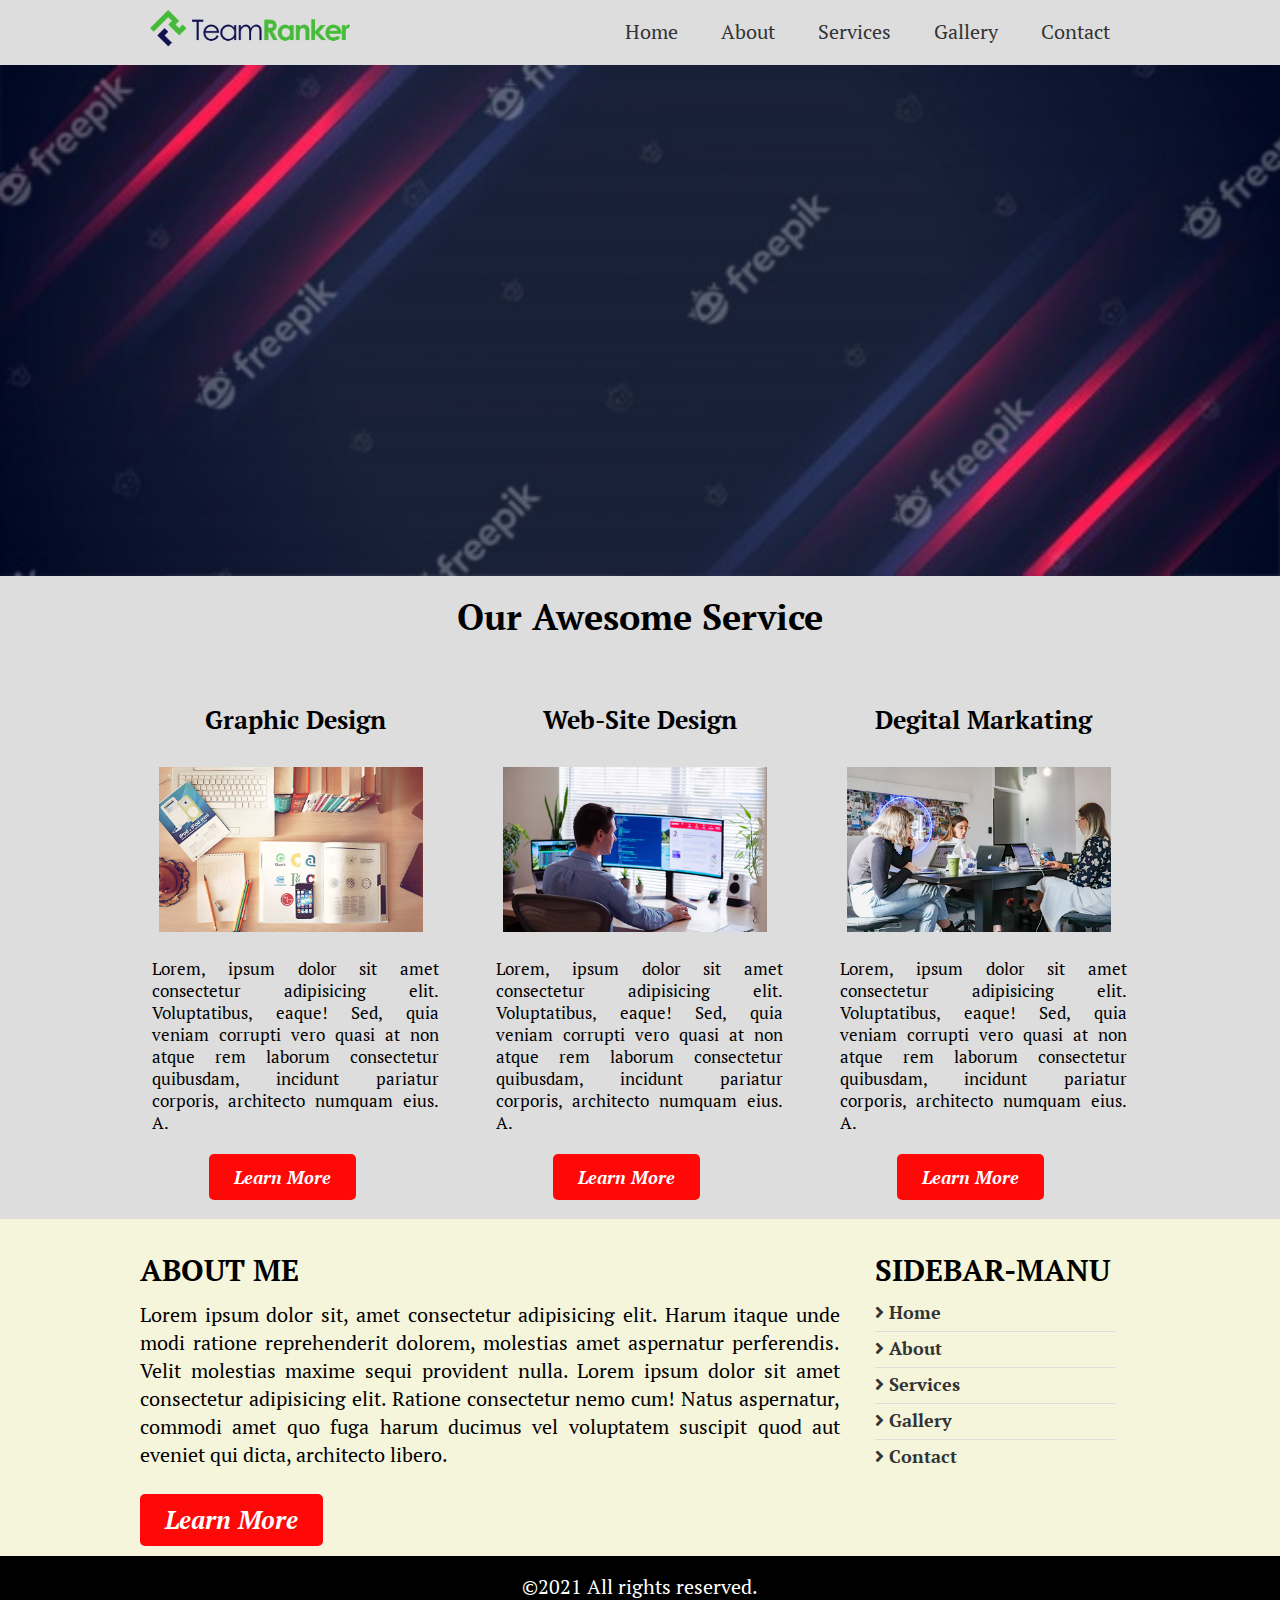
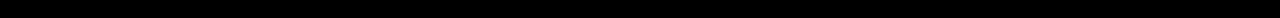
<file: index.html>
<!DOCTYPE html>
<html lang="en">
<head>
    <meta charset="UTF-8">
    <meta http-equiv="X-UA-Compatible" content="IE=edge">
    <meta name="viewport" content="width=device-width, initial-scale=1.0">
    <title>Home । Simple project </title>
    <link rel="stylesheet" href="https://cdnjs.cloudflare.com/ajax/libs/font-awesome/5.15.4/css/all.min.css" integrity="sha512-1ycn6IcaQQ40/MKBW2W4Rhis/DbILU74C1vSrLJxCq57o941Ym01SwNsOMqvEBFlcgUa6xLiPY/NS5R+E6ztJQ==" crossorigin="anonymous" referrerpolicy="no-referrer" />
    <link rel="stylesheet" href="css/style.css">
    <link rel="stylesheet" href="css/responsibe.css">

</head>
<body>
    <div class="header-area ">
        <!-- header start here -->
        <div class="area">
            <div class="header fix">
                <div class="logo">
                   <a href="index.html"> <img src="img/logo.png" alt="logo"></a>
                </div>
                <div class="manu">
                    <ul>
                        <li>
                            <a href="index.html">Home</a>
                        </li>
                        <li>
                            <a href="about.html">About</a>
                        </li>
                        <li>
                            <a href="gallery.html">Services</a>
                        </li>
                        <li>
                            <a href="gallery.html">Gallery</a>
                        </li>
                        <li>
                            <a href="contact.html">Contact</a>
                        </li>
                    </ul>
                </div>
            </div>
        </div>
    </div>
        <!-- header End here -->
        <!-- banner start here -->
        <div class="banner">
            <img src="img/banner.jpg" alt="banner">
        </div>
        <!-- banner End here -->
         <!--services start here -->
         <div class="about-services">
             <div class="area">
                <div class="services">
                    <div class="tittle">
                        <h2>our awesome service</h2>
                    </div>
                    <div class="service fix">
                        <div class="single-service">
                            <h4>Graphic design</h4>
                            <img src="img/service1.jpg" alt="service1">
                            <p>Lorem, ipsum dolor sit amet consectetur adipisicing elit. 
                               Voluptatibus, eaque! Sed, quia veniam corrupti vero quasi
                               at non atque rem laborum consectetur quibusdam, incidunt
                               pariatur corporis, architecto numquam eius. A.
                           </p>             
                           <a href="#" class="btn">learn more</a>
                        </div>
                        <div class="single-service">
                           <h4>web-site design</h4>
                           <img src="img/service2.png" alt="service1">
                           <p>Lorem, ipsum dolor sit amet consectetur adipisicing elit. 
                              Voluptatibus, eaque! Sed, quia veniam corrupti vero quasi
                              at non atque rem laborum consectetur quibusdam, incidunt
                              pariatur corporis, architecto numquam eius. A.
                          </p>
                          
                          <a href="#" class="btn">learn more</a>
                       </div>
                       <div class="single-service">
                           <h4>degital markating</h4>
                           <img src="img/service3.jpg" alt="service1">
                           <p>Lorem, ipsum dolor sit amet consectetur adipisicing elit. 
                              Voluptatibus, eaque! Sed, quia veniam corrupti vero quasi
                              at non atque rem laborum consectetur quibusdam, incidunt
                              pariatur corporis, architecto numquam eius. A.
                          </p>
                         
                          <a href="#" class="btn" >learn more</a>
                       </div>
                    </div>
                </div>
             </div>
         </div>

         <!--services End here -->
         <!--About start here -->
         <div class="fix-area">
             <div class="area">
                <div class="about fix">
                    <div class="about-left">
                       <h4>about me</h4>
                       <p>Lorem ipsum dolor sit, amet consectetur adipisicing elit. 
                           Harum itaque unde modi ratione reprehenderit dolorem,
                           molestias amet aspernatur perferendis.
                            Velit molestias maxime sequi provident nulla.
                            Lorem ipsum dolor sit amet consectetur adipisicing elit.
                             Ratione consectetur nemo cum! Natus aspernatur, commodi 
                             amet quo fuga harum ducimus vel voluptatem suscipit quod 
                             aut eveniet qui dicta, 
                            architecto libero.
                           </p>
                           <a href="#" class="btn">learn more</a>
                    </div>
                    <div class="about-manu">
                       <h4>sidebar-manu</h4>
                       <ul>
                           <li>
                               <a href="index.html"> <i class="fas fa-angle-right"></i>  Home</a>
                           </li>
                           <li>
                                <a href="about.html"> <i class="fas fa-angle-right"></i> About</a>
                           </li>
                           <li>
                               <a href="services.html"> <i class="fas fa-angle-right"></i> Services</a>
                           </li>
                           <li>
                               <a href="gallery.html"> <i class="fas fa-angle-right"></i> Gallery</a>
                           </li>
                           <li>
                               <a href="contact.html"> <i class="fas fa-angle-right"></i> Contact</a>
                           </li>
                       </ul>
                    </div>
                </div>
             </div>
         
        </div>
         <!--About End here -->
         <!-- footer start here -->
         <div class="footer">
           <p>&copy;2021 All rights reserved.</p>
         </div>
         <!-- footer End here -->
    
</body>
</html>
</file>
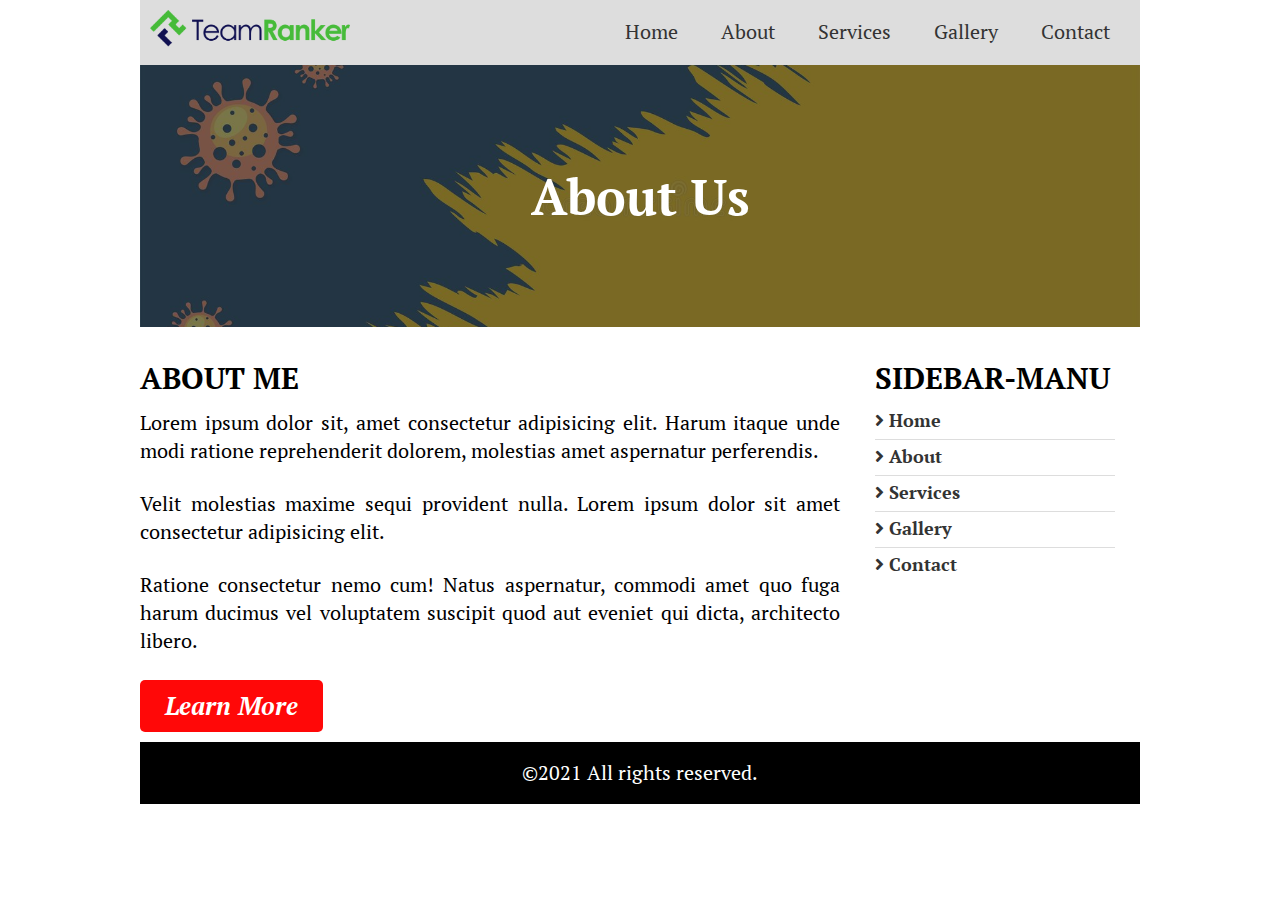
<file: about.html>
<!DOCTYPE html>
<html lang="en">
<head>
    <meta charset="UTF-8">
    <meta http-equiv="X-UA-Compatible" content="IE=edge">
    <meta name="viewport" content="width=device-width, initial-scale=1.0">
    <title>About । Simple project </title>
    <link rel="stylesheet" href="https://cdnjs.cloudflare.com/ajax/libs/font-awesome/5.15.4/css/all.min.css" integrity="sha512-1ycn6IcaQQ40/MKBW2W4Rhis/DbILU74C1vSrLJxCq57o941Ym01SwNsOMqvEBFlcgUa6xLiPY/NS5R+E6ztJQ==" crossorigin="anonymous" referrerpolicy="no-referrer" />
    <link rel="stylesheet" href="css/style.css">
    <link rel="stylesheet" href="css/responsibe.css">

</head>
<body>
    <div class="area ">
        <!-- header start here -->
        <div class="header fix">
            <div class="logo">
               <a href="index.html"> <img src="img/logo.png" alt="logo"></a>
            </div>
            <div class="manu">
                <ul>
                    <li>
                        <a href="index.html">Home</a>
                    </li>
                    <li>
                        <a href="about.html">About</a>
                    </li>
                    <li>
                        <a href="services.html">Services</a>
                    </li>
                    <li>
                        <a href="gallery.html">Gallery</a>
                    </li>
                    <li>
                        <a href="#">Contact</a>
                    </li>
                </ul>
            </div>
        </div>
        <!-- header End here -->
        <!-- banner start here -->
         <div class="about-banner fix">
             <h2>About us</h2>
         </div>
        
        <!-- banner End here -->
         <!--services start here -->
         <!-- <div class="services">
             <div class="tittle">
                 <h2>our awesome service</h2>
             </div>
             <div class="service fix">
                 <div class="single-service">
                     <h4>Graphic design</h4>
                     <img src="img/service1.jpg" alt="service1">
                     <p>Lorem, ipsum dolor sit amet consectetur adipisicing elit. 
                        Voluptatibus, eaque! Sed, quia veniam corrupti vero quasi
                        at non atque rem laborum consectetur quibusdam, incidunt
                        pariatur corporis, architecto numquam eius. A.
                    </p>
                   
                    <a href="#" class="btn">learn more</a>
                 </div>
                 <div class="single-service">
                    <h4>web design</h4>
                    <img src="img/service2.png" alt="service1">
                    <p>Lorem, ipsum dolor sit amet consectetur adipisicing elit. 
                       Voluptatibus, eaque! Sed, quia veniam corrupti vero quasi
                       at non atque rem laborum consectetur quibusdam, incidunt
                       pariatur corporis, architecto numquam eius. A.
                   </p>
                   
                   <a href="#" class="btn">learn more</a>
                </div>
                <div class="single-service">
                    <h4>degital markating</h4>
                    <img src="img/service3.jpg" alt="service1">
                    <p>Lorem, ipsum dolor sit amet consectetur adipisicing elit. 
                       Voluptatibus, eaque! Sed, quia veniam corrupti vero quasi
                       at non atque rem laborum consectetur quibusdam, incidunt
                       pariatur corporis, architecto numquam eius. A.
                   </p>
                  
                   <a href="#" class="btn" >learn more</a>
                </div>
             </div>
         </div> -->
         <!--services End here-->
         <!--About start here -->
         <div class="about fix">
             <div class="about-left">
                <h4>about me</h4>
                <p>Lorem ipsum dolor sit, amet consectetur adipisicing elit. 
                    Harum itaque unde modi ratione reprehenderit dolorem,
                    molestias amet aspernatur perferendis.</p>
                   <p>  Velit molestias maxime sequi provident nulla.
                     Lorem ipsum dolor sit amet consectetur adipisicing elit.</p>
                    <p> Ratione consectetur nemo cum! Natus aspernatur, commodi 
                      amet quo fuga harum ducimus vel voluptatem suscipit quod 
                      aut eveniet qui dicta, 
                     architecto libero.
                    </p>               
                    <a href="#" class="btn">learn more</a>
             </div>
             <div class="about-manu">
                <h4>sidebar-manu</h4>
                <ul>
                    <li>
                        <a href="index.html"> <i class="fas fa-angle-right"></i>  Home</a>
                    </li>
                    <li>
                         <a href="about.html"> <i class="fas fa-angle-right"></i> About</a>
                    </li>
                    <li>
                        <a href="services.html"> <i class="fas fa-angle-right"></i> Services</a>
                    </li>
                    <li>
                        <a href="galllery.html"> <i class="fas fa-angle-right"></i> Gallery</a>
                    </li>
                    <li>
                        <a href="contact.html"> <i class="fas fa-angle-right"></i> Contact</a>
                    </li>
                </ul>
             </div>
         </div>
         <!--About End here -->
         <!-- footer start here -->
         <div class="footer">
           <p>&copy;2021 All rights reserved.</p>
         </div>
         <!-- footer End here -->
    </div>
</body>
</html>
</file>
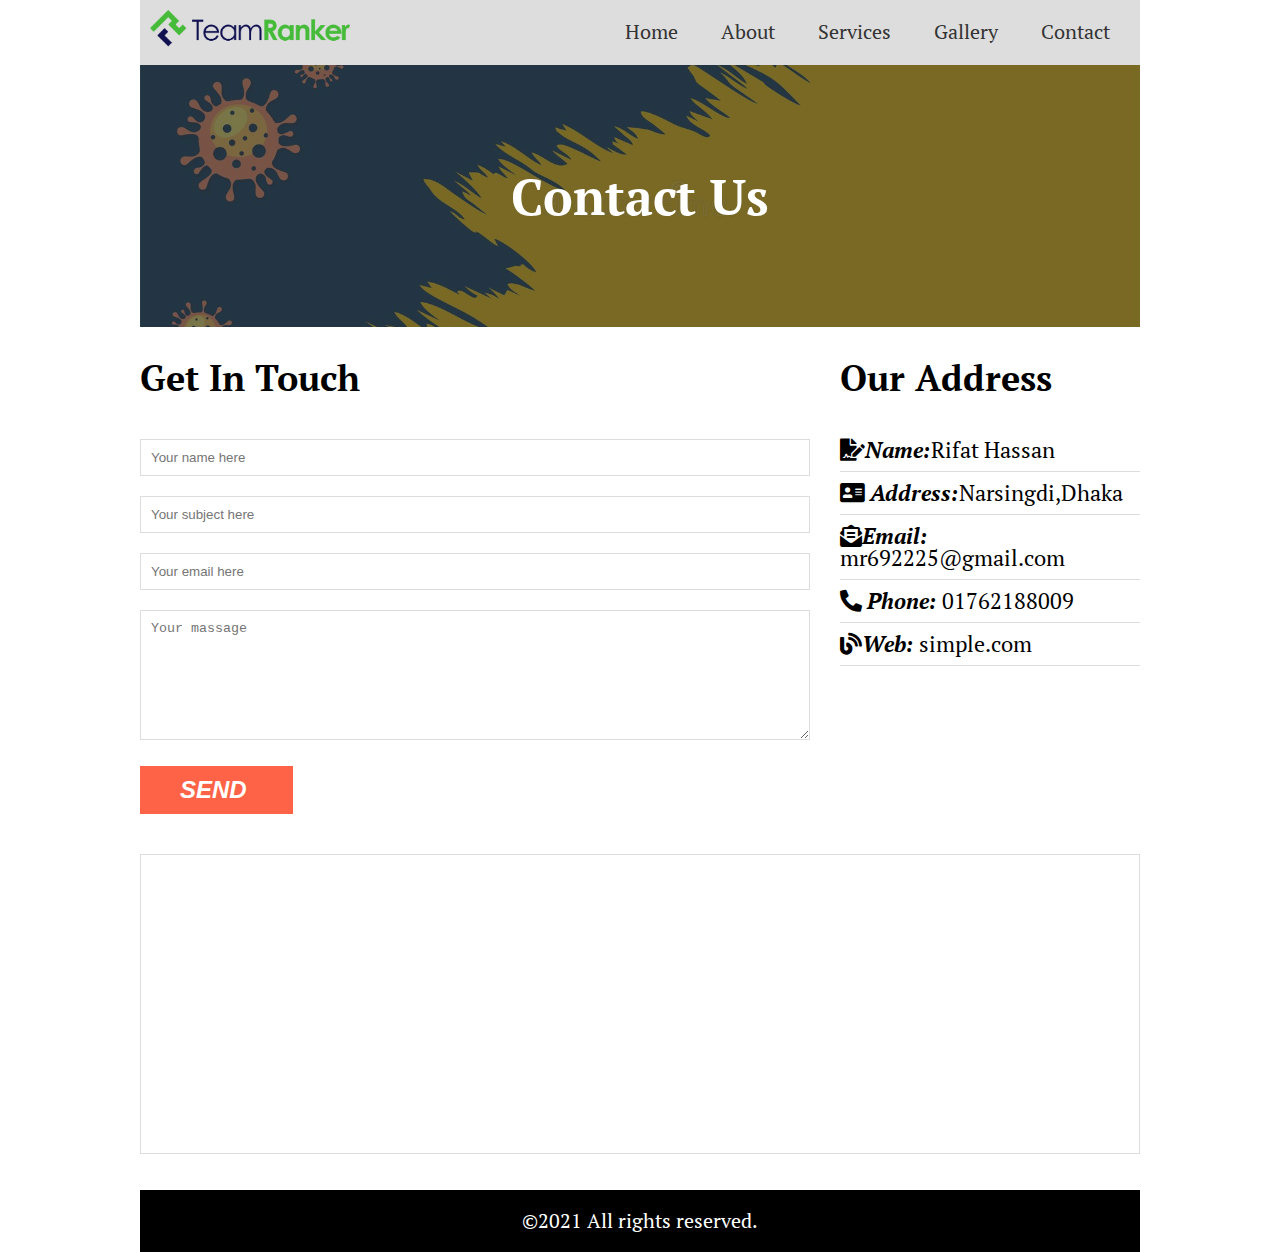
<file: contact.html>
<!DOCTYPE html>
<html lang="en">
<head>
    <meta charset="UTF-8">
    <meta http-equiv="X-UA-Compatible" content="IE=edge">
    <meta name="viewport" content="width=device-width, initial-scale=1.0">
    <title>About । Simple project </title>
    <link rel="stylesheet" href="https://cdnjs.cloudflare.com/ajax/libs/font-awesome/5.15.4/css/all.min.css" integrity="sha512-1ycn6IcaQQ40/MKBW2W4Rhis/DbILU74C1vSrLJxCq57o941Ym01SwNsOMqvEBFlcgUa6xLiPY/NS5R+E6ztJQ==" crossorigin="anonymous" referrerpolicy="no-referrer" />
    <link rel="stylesheet" href="css/style.css">
    <link rel="stylesheet" href="css/responsibe.css">

</head>
<body>
    <div class="area ">
        <!-- header start here -->
        <div class="header fix">
            <div class="logo">
               <a href="index.html"> <img src="img/logo.png" alt="logo"></a>
            </div>
            <div class="manu">
                <ul>
                    <li>
                        <a href="index.html">Home</a>
                    </li>
                    <li>
                        <a href="about.html">About</a>
                    </li>
                    <li>
                        <a href="services.html">Services</a>
                    </li>
                    <li>
                        <a href="gallery.html">Gallery</a>
                    </li>
                    <li>
                        <a href="contact.html">Contact</a>
                    </li>
                </ul>
            </div>
        </div>
        <!-- header End here -->
        <!-- banner start here -->
         <div class="about-banner fix">
             <h2>contact us</h2>
         </div>
        <!-- banner End here-->
        <!-- contact start here-->
         <div class="contact fix">
             <div class="contact-form">
                 <h4>Get in touch</h4>
                 <form>
                     <input type="text" placeholder="Your name here">
                     <input type="text" placeholder="Your subject here">
                     <input type="email" placeholder="Your email here">
                    <textarea placeholder="Your massage"></textarea>
                 </form>
                 <input type="submit" value="send ">
             </div>
             <div class="contact-address">
                 <h4>Our address</h4>
                 <ul>
                    <li><i class="fas fa-file-signature"></i><span>Name:</span>rifat hassan</li>
                     <li><i class="fas fa-address-card"></i> <span>address:</span>narsingdi,dhaka</li>
                     <li><i class="fas fa-envelope-open-text"></i><span>Email:</span> mr692225@gmail.com</li>
                     <li><i class="fas fa-phone-alt"></i> <span>phone:</span> 01762188009</li>
                     <li><i class="fas fa-blog"></i><span>web:</span> simple.com</li>
                 </ul>
             </div>
         </div>
        <!-- contact End here -->
        <div class="map fix">
            <iframe src="https://www.google.com/maps/embed?pb=!1m18!1m12!1m3!1d29191.78947172585!2d90.65446948815865!3d23.855068210002287!2m3!1f0!2f0!3f0!3m2!1i1024!2i768!4f13.1!3m3!1m2!1s0x375433f91fb27701%3A0x18ca4f1b772bff3b!2sMadhabdi!5e0!3m2!1sen!2sbd!4v1629653315648!5m2!1sen!2sbd" 
            allowfullscreen="" loading="lazy"></iframe>

        </div>
         <!-- footer start here -->
         <div class="footer">
           <p>&copy;2021 All rights reserved.</p>
         </div>
         <!-- footer End here -->
    </div>
</body>
</html>
</file>
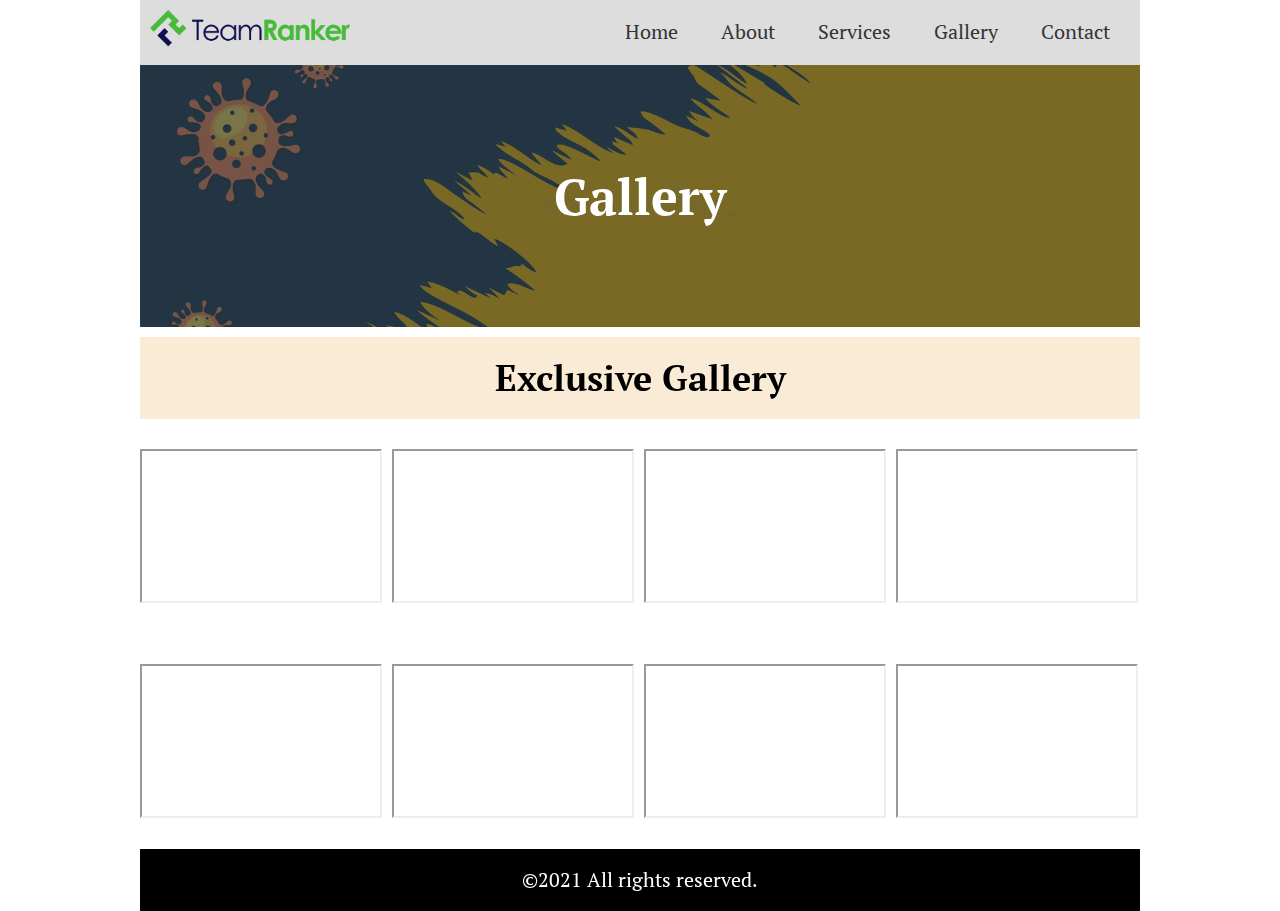
<file: gallery.html>
<!DOCTYPE html>
<html lang="en">
<head>
    <meta charset="UTF-8">
    <meta http-equiv="X-UA-Compatible" content="IE=edge">
    <meta name="viewport" content="width=device-width, initial-scale=1.0">
    <title>Gallery । Simple project </title>
    <link rel="stylesheet" href="https://cdnjs.cloudflare.com/ajax/libs/font-awesome/5.15.4/css/all.min.css" integrity="sha512-1ycn6IcaQQ40/MKBW2W4Rhis/DbILU74C1vSrLJxCq57o941Ym01SwNsOMqvEBFlcgUa6xLiPY/NS5R+E6ztJQ==" crossorigin="anonymous" referrerpolicy="no-referrer" />
    <link rel="stylesheet" href="css/style.css">
    <link rel="stylesheet" href="css/responsibe.css">
</head>
<body>
    <div class="area ">
        <!-- header start here -->
        <div class="header fix">
            <div class="logo">
               <a href="index.html"> <img src="img/logo.png" alt="logo"></a>
            </div>
            <div class="manu">
                <ul>
                    <li>
                        <a href="index.html">Home</a>
                    </li>
                    <li>
                        <a href="about.html">About</a>
                    </li>
                    <li>
                        <a href="services.html">Services</a>
                    </li>
                    <li>
                        <a href="gallery.html">Gallery</a>
                    </li>
                    <li>
                        <a href="contact.html">Contact</a>
                    </li>
                </ul>
            </div>
        </div>
        <!-- header End here -->
        <!-- banner start here -->
         <div class="about-banner fix">
             <h2>Gallery</h2>
         </div>
        
        <!-- banner End here -->
        <!-- gallery start here  -->
        <div class="gallerys">
        <div class="life">
            <h2>exclusive gallery</h2>
        </div>
        <div class="gallery fix">
            <div class="single-gallery">
             <iframe  src="https://www.youtube.com/embed/GB2c7Dov5Ak"  allow="accelerometer; autoplay; 
             clipboard-write; encrypted-media; gyroscope;
              picture-in-picture" allowfullscreen></iframe>
            </div>
             <div class="single-gallery">
                 <iframe  src="https://www.youtube.com/embed/9ZOisQRYiA8" allow="accelerometer; 
                 autoplay; clipboard-write; encrypted-media; 
                   gyroscope; picture-in-picture" allowfullscreen></iframe>
             </div>
             <div class="single-gallery">
                 <iframe  src="https://www.youtube.com/embed/Y74Z6RZoVUM"allow="accelerometer; autoplay; clipboard-write; encrypted-media;
                 gyroscope; picture-in-picture" allowfullscreen></iframe>
             </div>
             <div class="single-gallery">
                 <iframe  src="https://www.youtube.com/embed/8s0utluKbWk" allow="accelerometer; autoplay; clipboard-write; encrypted-media;
                  gyroscope; picture-in-picture" allowfullscreen></iframe>
             </div>
             <div class="single-gallery">
                 <iframe  src="https://www.youtube.com/embed/GB2c7Dov5Ak"  allow="accelerometer; autoplay; 
                 clipboard-write; encrypted-media; gyroscope;
                  picture-in-picture" allowfullscreen></iframe>
                </div>
                 <div class="single-gallery">
                     <iframe  src="https://www.youtube.com/embed/9ZOisQRYiA8" allow="accelerometer; 
                     autoplay; clipboard-write; encrypted-media; 
                       gyroscope; picture-in-picture" allowfullscreen></iframe>
                 </div>
                 <div class="single-gallery">
                     <iframe  src="https://www.youtube.com/embed/Y74Z6RZoVUM"allow="accelerometer; autoplay; clipboard-write; encrypted-media;
                     gyroscope; picture-in-picture" allowfullscreen></iframe>
                 </div>
                 <div class="single-gallery">
                     <iframe  src="https://www.youtube.com/embed/8s0utluKbWk" allow="accelerometer; autoplay; clipboard-write; encrypted-media;
                      gyroscope; picture-in-picture" allowfullscreen></iframe>
                 </div>
               </div>
         </div>
        <!-- gallery end here  -->
       <div class="footer">
        <p>&copy;2021 All rights reserved.</p>
       </div>
    
</body>
</html>
</file>
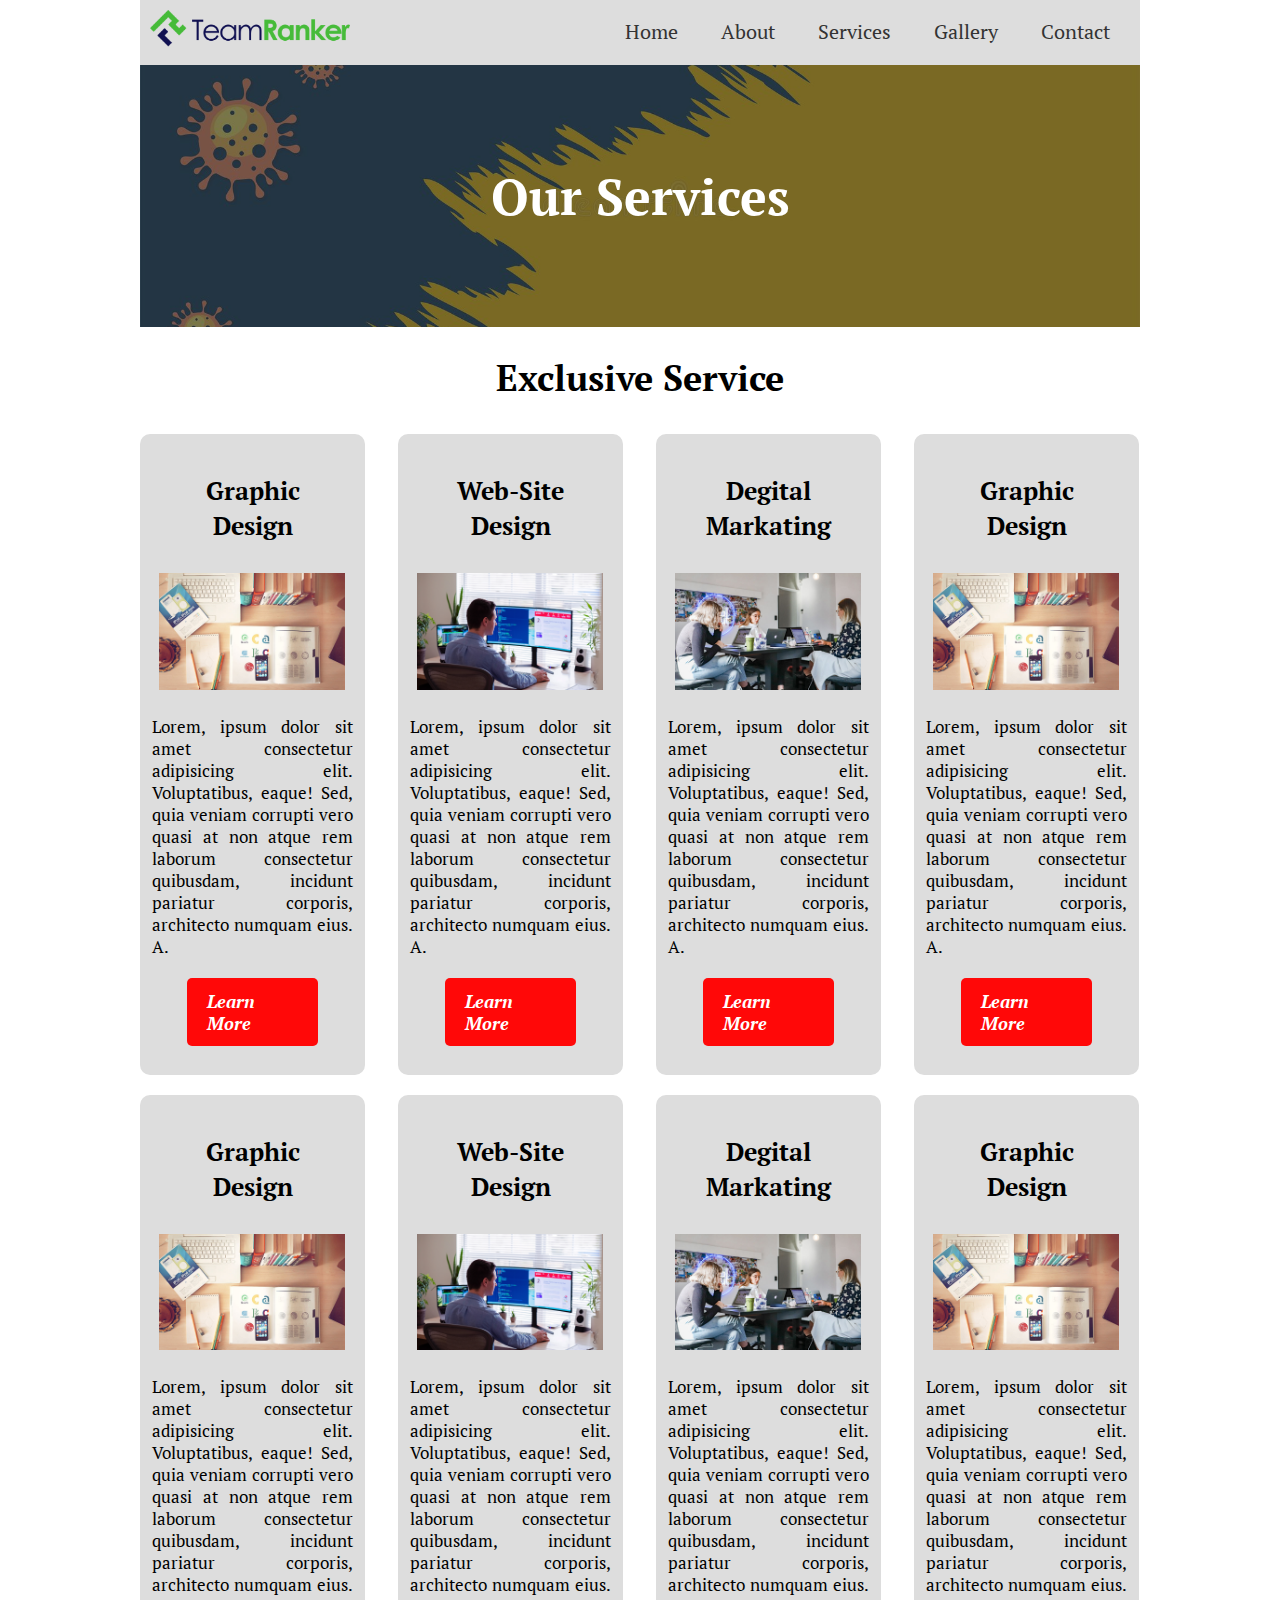
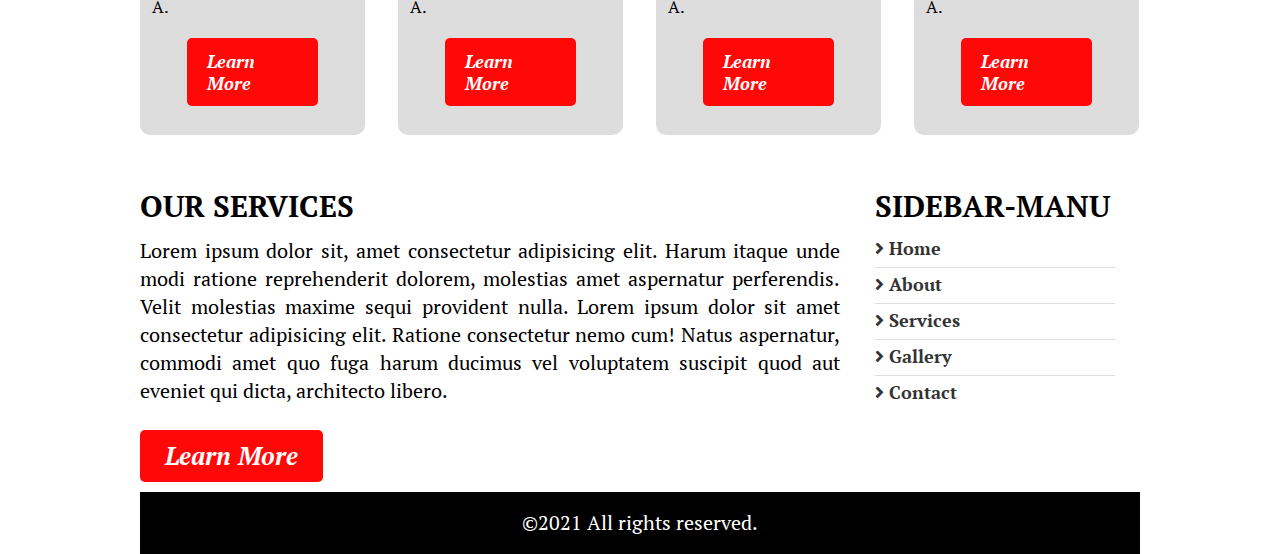
<file: services.html>
<!DOCTYPE html>
<html lang="en">
<head>
    <meta charset="UTF-8">
    <meta http-equiv="X-UA-Compatible" content="IE=edge">
    <meta name="viewport" content="width=device-width, initial-scale=1.0">
    <title>Service। Simple project </title>
    <link rel="stylesheet" href="https://cdnjs.cloudflare.com/ajax/libs/font-awesome/5.15.4/css/all.min.css" integrity="sha512-1ycn6IcaQQ40/MKBW2W4Rhis/DbILU74C1vSrLJxCq57o941Ym01SwNsOMqvEBFlcgUa6xLiPY/NS5R+E6ztJQ==" crossorigin="anonymous" referrerpolicy="no-referrer" />
    <link rel="stylesheet" href="css/style.css">
    <link rel="stylesheet" href="css/responsibe.css">

</head>
<body>
    <div class="area ">
        <!-- header start here -->
        <div class="header fix">
            <div class="logo">
               <a href="index.html"> <img src="img/logo.png" alt="logo"></a>
            </div>
            <div class="manu">
                <ul>
                    <li>
                        <a href="index.html">Home</a>
                    </li>
                    <li>
                        <a href="about.html">About</a>
                    </li>
                    <li>
                        <a href="services.html">Services</a>
                    </li>
                    <li>
                        <a href="gallery.html">Gallery</a>
                    </li>
                    <li>
                        <a href="contact.html">Contact</a>
                    </li>
                </ul>
            </div>
        </div>
        <!-- header End here -->
        <!-- banner start here -->
        <div class="about-banner fix">
            <h2>Our services</h2>
        </div>
        <!-- banner End here -->
         <!--services start here -->
         <div class="services">
             <div class="tittle title">
                 <h2>exclusive service</h2>
             </div>
             <div class="service service-page fix">
                <div class="single-service">
                    <h4>Graphic design</h4>
                    <img src="img/service1.jpg" alt="service1">
                    <p>Lorem, ipsum dolor sit amet consectetur adipisicing elit. 
                       Voluptatibus, eaque! Sed, quia veniam corrupti vero quasi
                       at non atque rem laborum consectetur quibusdam, incidunt
                       pariatur corporis, architecto numquam eius. A.
                   </p>
                   <a href="#" class="btn">learn more</a>
                </div>
                <div class="single-service">
                   <h4>web-site design</h4>
                   <img src="img/service2.png" alt="service1">
                   <p>Lorem, ipsum dolor sit amet consectetur adipisicing elit. 
                      Voluptatibus, eaque! Sed, quia veniam corrupti vero quasi
                      at non atque rem laborum consectetur quibusdam, incidunt
                      pariatur corporis, architecto numquam eius. A.
                  </p>        
                  <a href="#" class="btn">learn more</a>
               </div>
               <div class="single-service">
                   <h4>degital markating</h4>
                   <img src="img/service3.jpg" alt="service1">
                   <p>Lorem, ipsum dolor sit amet consectetur adipisicing elit. 
                      Voluptatibus, eaque! Sed, quia veniam corrupti vero quasi
                      at non atque rem laborum consectetur quibusdam, incidunt
                      pariatur corporis, architecto numquam eius. A.
                  </p>
                 
                  <a href="#" class="btn" >learn more</a>
               </div>
               <div class="single-service">
                <h4>Graphic design</h4>
                <img src="img/service1.jpg" alt="service1">
                <p>Lorem, ipsum dolor sit amet consectetur adipisicing elit. 
                   Voluptatibus, eaque! Sed, quia veniam corrupti vero quasi
                   at non atque rem laborum consectetur quibusdam, incidunt
                   pariatur corporis, architecto numquam eius. A.
               </p>
               <a href="#" class="btn" >learn more</a>
             </div>
             <div class="single-service">
                <h4>Graphic design</h4>
                <img src="img/service1.jpg" alt="service1">
                <p>Lorem, ipsum dolor sit amet consectetur adipisicing elit. 
                   Voluptatibus, eaque! Sed, quia veniam corrupti vero quasi
                   at non atque rem laborum consectetur quibusdam, incidunt
                   pariatur corporis, architecto numquam eius. A.
               </p>
              
               <a href="#" class="btn">learn more</a>
            </div>
            <div class="single-service">
               <h4>web-site design</h4>
               <img src="img/service2.png" alt="service1">
               <p>Lorem, ipsum dolor sit amet consectetur adipisicing elit. 
                  Voluptatibus, eaque! Sed, quia veniam corrupti vero quasi
                  at non atque rem laborum consectetur quibusdam, incidunt
                  pariatur corporis, architecto numquam eius. A.
              </p>
              
              <a href="#" class="btn">learn more</a>
           </div>
           <div class="single-service">
               <h4>degital markating</h4>
               <img src="img/service3.jpg" alt="service1">
               <p>Lorem, ipsum dolor sit amet consectetur adipisicing elit. 
                  Voluptatibus, eaque! Sed, quia veniam corrupti vero quasi
                  at non atque rem laborum consectetur quibusdam, incidunt
                  pariatur corporis, architecto numquam eius. A.
              </p>
             
              <a href="#" class="btn" >learn more</a>
           </div>
           <div class="single-service">
            <h4>Graphic design</h4>
            <img src="img/service1.jpg" alt="service1">
            <p>Lorem, ipsum dolor sit amet consectetur adipisicing elit. 
               Voluptatibus, eaque! Sed, quia veniam corrupti vero quasi
               at non atque rem laborum consectetur quibusdam, incidunt
               pariatur corporis, architecto numquam eius. A.
           </p>
           <a href="#" class="btn" >learn more</a>

         </div>
         </div>
         <!--services End here -->
         <!--About start here -->
         <div class="about fix">
             <div class="about-left">
                <h4>our services</h4>
                <p>Lorem ipsum dolor sit, amet consectetur adipisicing elit. 
                    Harum itaque unde modi ratione reprehenderit dolorem,
                    molestias amet aspernatur perferendis.
                     Velit molestias maxime sequi provident nulla.
                     Lorem ipsum dolor sit amet consectetur adipisicing elit.
                      Ratione consectetur nemo cum! Natus aspernatur, commodi 
                      amet quo fuga harum ducimus vel voluptatem suscipit quod 
                      aut eveniet qui dicta, 
                     architecto libero.
                    </p>
                    <a href="#" class="btn">learn more</a>
             </div>
             <div class="about-manu">
                <h4>sidebar-manu</h4>
                <ul>
                    <li>
                        <a href="index.html"> <i class="fas fa-angle-right"></i>  Home</a>
                    </li>
                    <li>
                         <a href="about.html"> <i class="fas fa-angle-right"></i> About</a>
                    </li>
                    <li>
                        <a href="services.html"> <i class="fas fa-angle-right"></i> Services</a>
                    </li>
                    <li>
                        <a href="gallery.html"> <i class="fas fa-angle-right"></i> Gallery</a>
                    </li>
                    <li>
                        <a href="contact.html"> <i class="fas fa-angle-right"></i> Contact</a>
                    </li>
                </ul>
             </div>
         </div>
         <!--About End here -->
         <!-- footer start here -->
         <div class="footer">
           <p>&copy;2021 All rights reserved.</p>
         </div>
         <!-- footer End here -->
    </div>
</body>
</html>
</file>
<file: css/style.css>
@import url('https://fonts.googleapis.com/css2?family=Arvo:wght@700&family=PT+Serif:ital@1&display=swap');
*{
    margin: 0;
    padding: 0;
    box-sizing: border-box;
}
body{
    font-size: 14px;
    line-height: 22px;
    font-family: 'PT Serif', serif;
}
h1,h2,h3,h4,h5,h6{
   
}
img{
    width: 100%;
}
.fix::before, .fix::after{
    content: "";
    display: table;
    clear: both;
}
ul{
    list-style: none;
}
.btn{
    text-decoration: none;
    display: inline-block;
    background-color: #ff0808;
    color: white;
    padding: 12px 25px;
    border-radius: 5px;
    font-weight: 600;
    font-size: 18px;
    font-style: italic;
    text-transform: capitalize;
}
/* area css */
.header-area{
    background-color: #ddd;
}
.area{
    width: 1000px;
    margin: 0 auto;
}
.header{
  
    padding:10px;
   
    background: #ddd;
}

.header .logo{
    width: 200px;
    float: left;
}
.header .logo a{}
.header .manu{
    float: right;
    width: 720px;
    margin-top: 7px;
}
.header .manu ul{
    text-align: right;
    margin-top: -6px;
}
.header .manu ul li{
    display: inline-block;
    position: relative;
}
.header .manu ul li::before{
    content: "";
    position: absolute;
    background: rgb(36, 180, 55);
    width: 0%;
    height: 2px;
    bottom: -5px;
    left: 0;
}
.header .manu ul li:hover::before{
    transition: 0.5s ease-in-out;
    width: 50%;
}
.header .manu ul li::after{
    content: "";
    position: absolute;
    background: rgb(36, 180, 55);
    width: 0%;
    height: 2px;
    bottom: -5px;
    right:0;
}
.header .manu ul li:hover::after{
    transition: 0.5s ease-in-out;
    width: 50%;
}
.header .manu ul li a{
    text-decoration: none;
    padding: 10px 20px;
    display: block;
    font-size: 20px;
    color: #333;
    /* transition: 0.3s ease-in-out; */
}
.header .manu ul li a:hover{
    transition: 0.5s linear;
    border-radius: 10px;
    padding: 10px 20px;
    background-color: tomato;
    color: #fff;
}
.banner img{
    vertical-align: middle;
}
.about-services{
    background-color: #ddd;
}
.services{}
.services .tittle{
    text-align: center;
    color: #fff;
    padding: 30px 0;
}
.services .tittle h2{
    font-size: 36px;
    text-transform: capitalize;
    color: black;
}
.services .service{
    margin-top: 5px;
}
.services .service .single-service{
    width: 311px;
    float: left;
    margin-left: 13px;
    margin-right: 20px;
    background: #ddd;
    border-radius: 10px;
    padding: 9px;
}

.single-service h4{
     text-align: center;
     font-size: 25px;
     margin: 20px;
     padding: 10px;
     line-height: 1.4;
     text-transform: capitalize;
}

.single-service img{
    width: 90%;
    margin: auto 10px;
}
.single-service p{
    margin-bottom: 20px;
    margin-top: 20px;
    font-size: 17px;
    margin-left: 3px;
    margin-right: 3px;
    text-align: justify;
}
.single-service a{
   
margin: auto 60px;
   
margin-bottom: 10px;
}
.service .single-service a:hover{
    transition: 0.5s linear;
    background: #333;
}
.fix-area{
    background: beige;
}
.about{
    /* margin-top: 25px; */
    /* margin-bottom: 20px; */
    vertical-align: middle;
}
.about .about-left{
    width: 700px;
    float: left;
    margin-top: 40px;
    margin-right: 15px;
    margin-bottom: 10px;
}
.about .about-left h4,.about .about-manu h4{
    font-size: 30px;
    font-weight: bold;
    text-align: left;
    text-transform: uppercase;
    margin-bottom: 20px;
}
.about .about-left p{
    text-align: justify;
    margin-bottom: 25px;
    line-height: 1.4;
    font-size: 20px;
}
.about .about-left a{
    font-size: 25px;
    padding: 15px 25px;
}
.about .about-left a:hover{
    background: #dddddd;
    transition: 0.5s ease-in-out;
    color: black;
}
.about .about-manu{
    margin-top: 40px;
    float: left;
    width: 280px;
    padding: 0 20px;
}
.about .about-manu h4{}
.about .about-manu ul{}
.about .about-manu ul li{
    border-bottom: 1px solid #ddd;
    margin-bottom: 5px;
}
.about .about-manu ul li a{
    text-decoration: none;
    font-size: 18px;
    color: #333;
    display: block;
    margin-bottom: 8px;
    font-weight: 700;
}
.about .about-manu ul li a:hover{
    transition: 0.3s linear;
    color: tomato;
}
.about .about-manu ul li:last-child{
    border-bottom: none;
}
.footer{
    text-align: center;
    background: black;
    padding: 20px;
    color: #fff;
}
.footer p{
    font-size: 20px;
}
/* about page */
.about-banner{
    background-image: url(../img/about-banner.jpg);
    background-repeat: no-repeat;
    background-position: center;
    background-size: cover;
    padding: 120px 0;
    position: relative;
    z-index: 2;
}
.about-banner::after,.about-banner::before{
    content: "";
    position: absolute;
    width: 100%;
    height: 100%;
    left: 0;
    top: 0;
    background-color: #333;
    opacity: .40;
    z-index: -1;
}
.about-banner h2{
    font-weight: 700;
    text-align: center;
    font-size: 50px;
    text-transform: capitalize;
    color: #fff;
}
/* service page */
.services .title{
    background: #fff;
    color: #333;
    padding: 40px 0px;
}
.services .service .single-service{
    width: 311px;
    float: left;
    margin-left: 13px;
    margin-right: 20px;
    background: #ddd;
    border-radius: 10px;
    padding: 9px;
}
.services .title h2{}
.services .service-page .single-service{
    width: 225px;
    margin-bottom: 20px;
}
.service-page .single-service:nth-child(4), .service .single-service:last-child{
    margin-right: 0;
}
.service-page .single-service:nth-child(5){
    margin-left: 0;
}
.service-page .single-service:first-child,.service .single-service:first-child{
    margin-left: 0;
}
.service-page .single-service .btn{
    padding: 12px 20px;
    font-size: 18px;
    margin: 0 38px;
    margin-bottom: 20px;
}
/* gallery  */
.life{
    text-align: center;
    padding: 30px 0;
    background: antiquewhite;
    margin-top: 10px;
}
.life h2{
    font-size: 36px;
    text-transform: capitalize;
    font-weight: 700;
}
.gallery{}
.single-gallery{
    float: left;
    margin: 5px;
    width: 242px;
    margin-bottom: 25px;
    margin-top: 30px;
}
.gallery .single-gallery:nth-child(4),.gallery .single-gallery:last-child{
    margin-right: 0;
   
}
.gallery .single-gallery:nth-child(5),.gallery .single-gallery:first-child{
    margin-left: 0;
   
}
.single-gallery iframe{
    width: 100%;
}
/* contact */
.contact{
    padding: 40px 0;
}
.contact .contact-form{
    float: left;
    width: 670px;
    margin-right: 30px;
}
.contact .contact-form h4 ,.contact-address h4{
    font-size: 36px;
    font-weight: 600;
    margin-bottom: 50px;
    text-transform: capitalize;
}
.contact .contact-form form{
    width: 100%;
}
.contact-form form input{
    width: 100%;
    padding: 10px;
    border: 1px solid #ddd;
    margin-bottom: 20px;
}
.contact-form textarea{
    width: 100%;
    padding: 10px;
    height: 130px;
    border: 1px solid #ddd;
    margin-bottom: 20px;
}
.contact-form input[type="submit"]{
    text-transform: uppercase;
    border: 0;
    background: tomato;
    font-size: 24px;
    color: #fff;
    width: auto;
    padding: 10px 40px;
    cursor: pointer;
    font-weight: 600;
    font-style: italic;
}
.contact-form input[type="submit"]:hover{
    transition:0.5s linear;
    background-color: rgb(128 29 29);
}
.contact .contact-address{
    float: left;
    width: 300px;
}
.contact-address h4{}
.contact-address ul{}
.contact-address ul li{
    border-bottom: 1px solid #ddd;
    padding-bottom: 10px;
    margin-bottom: 10px;
    font-size: 22px;
}
.contact-address ul li:first-child{
    text-transform: capitalize;
}
.contact-address ul li:nth-child(2){
    text-transform: capitalize;
}
.contact-address ul li:last-child{
    
}
.contact-address ul li span{
    text-transform: capitalize;
    font-weight: bold;
    font-style: italic;
}
.contact-address ul li a{}
/* map */
.map{margin-bottom: 30px;}
.map iframe{
    width: 100%;
    border: 1px solid #ddd;
    height: 300px;
}
</file>
<file: css/responsibe.css>
@media only screen and (min-width:992px)and (max-width:1200px){
    .area{
        width: 970px;
        margin: 0 auto;
    }
    .services .service .single-service {
        width: 301px;
        margin-right: 13px;
    }
    .about .about-left{
        width: 644px;
        float: left;
    }
    .service-page .single-service .btn {
        padding: 10px 10px;
    }
    .services .service-page .single-service {
        width: 22% !important;
    }
    .single-gallery {
        width: 235px;
    }
    .contact .contact-form {
        width: 630px;
    }
    .contact .contact-address {
        width: 310px;
    }
}
@media only screen and (min-width:768px)and (max-width:991px){
    .area{
        width: 750px;
        margin: 0 auto;
    }
    .services .service .single-service {
        width: 294px;
        margin-right: 13px;
    }
    .about .about-left{
        width: 644px;
        float: left;
    }
    .header .logo{
        width: 170px;
   
    }
    .header .manu{

        width: 551px;
     
    }
    .services .service .single-service {
        width: 231px;
        margin-right: 10px;
    }
    .single-service h4 {
 
        font-size: 21px;
        margin: 10px;

    }
    .single-service a {
        margin: auto 4px;
        margin-bottom: 7px;
    }
    .about .about-left {
        width: 535px;

    }
    .about .about-manu {

        width: 200px;
 
    }
    .about .about-left h4, .about .about-manu h4 {
        font-size: 18px;
       
    }
    .about .about-left p {
        
        font-size: 15px;
    }
    .about .about-manu ul li a {
        font-size: 15px;

    }
    .about .about-left a {
        font-size: 18px;
        padding: 10px 20px;
    }
    .gallery .single-gallery:nth-child(4), .gallery .single-gallery:last-child {
        margin-right: 7px;
    }
    .single-gallery {
        width: 241px;
    }
    .contact .contact-form {
        width: 58%;
        margin-right: 15px;
    }
    .contact .contact-address {
        width: 40%;
    }
    .contact .contact-form h4, .contact-address h4 {
        font-size: 30px;
    }
    .contact-address ul li:first-child {
        text-transform: uppercase;
    }
    .contact-address ul li {
        font-size: 20px;
    }
}
@media only screen and (max-width:767px){
    .area {
        width: 320px;
    }
    .header .logo {
        width: 300px;

    }

 .header .manu ul {
            margin-top: -6px;
            text-align: center;
 }
 .header .manu ul li {
	display: block;

}
    .header .manu {
        width: 100%;

    }
    .services .tittle {

        padding: 20px 0;
    }
    .services .tittle h2 {
        font-size: 33px;
        line-height: 1.4;
    }
    .services .service .single-service {
        width: 100%;
    }
 .single-service h4 {
         font-size: 28px;
}
.about .about-left {
	width: 100%;
}
.about .about-left h4, .about .about-manu h4 {
	font-size: 24px;
	margin-bottom: 15px;
}
.about .about-left p {
	font-size: 17px;
}
.about .about-left a {
	font-size: 20px;
	padding: 10px 20px;
}
.about .about-manu {
	margin-top: 20px;
	float: left;
	width: 100%;
	padding: 0 20px;
}
.about .about-manu ul li a {

	font-size: 17px;

}
.contact .contact-form {
	float: left;
	width: 100%;
	margin-right: 30px;
	margin-bottom: 30px;
}
.contact .contact-form h4, .contact-address h4 {
	font-size: 30px;
}
.contact-address ul li {
	font-size: 21px;
}
.contact-address ul li:first-child {
	text-transform: uppercase;
}
.single-gallery {
	width: 100%;
	margin-bottom: 5px;
	margin-top: 10px;
}

}
@media only screen and (min-width:480px)and (max-width:767px){
    .area {
        width: 550px
    }
    .header .logo {
        width: 448px;
    }
}
</file>
